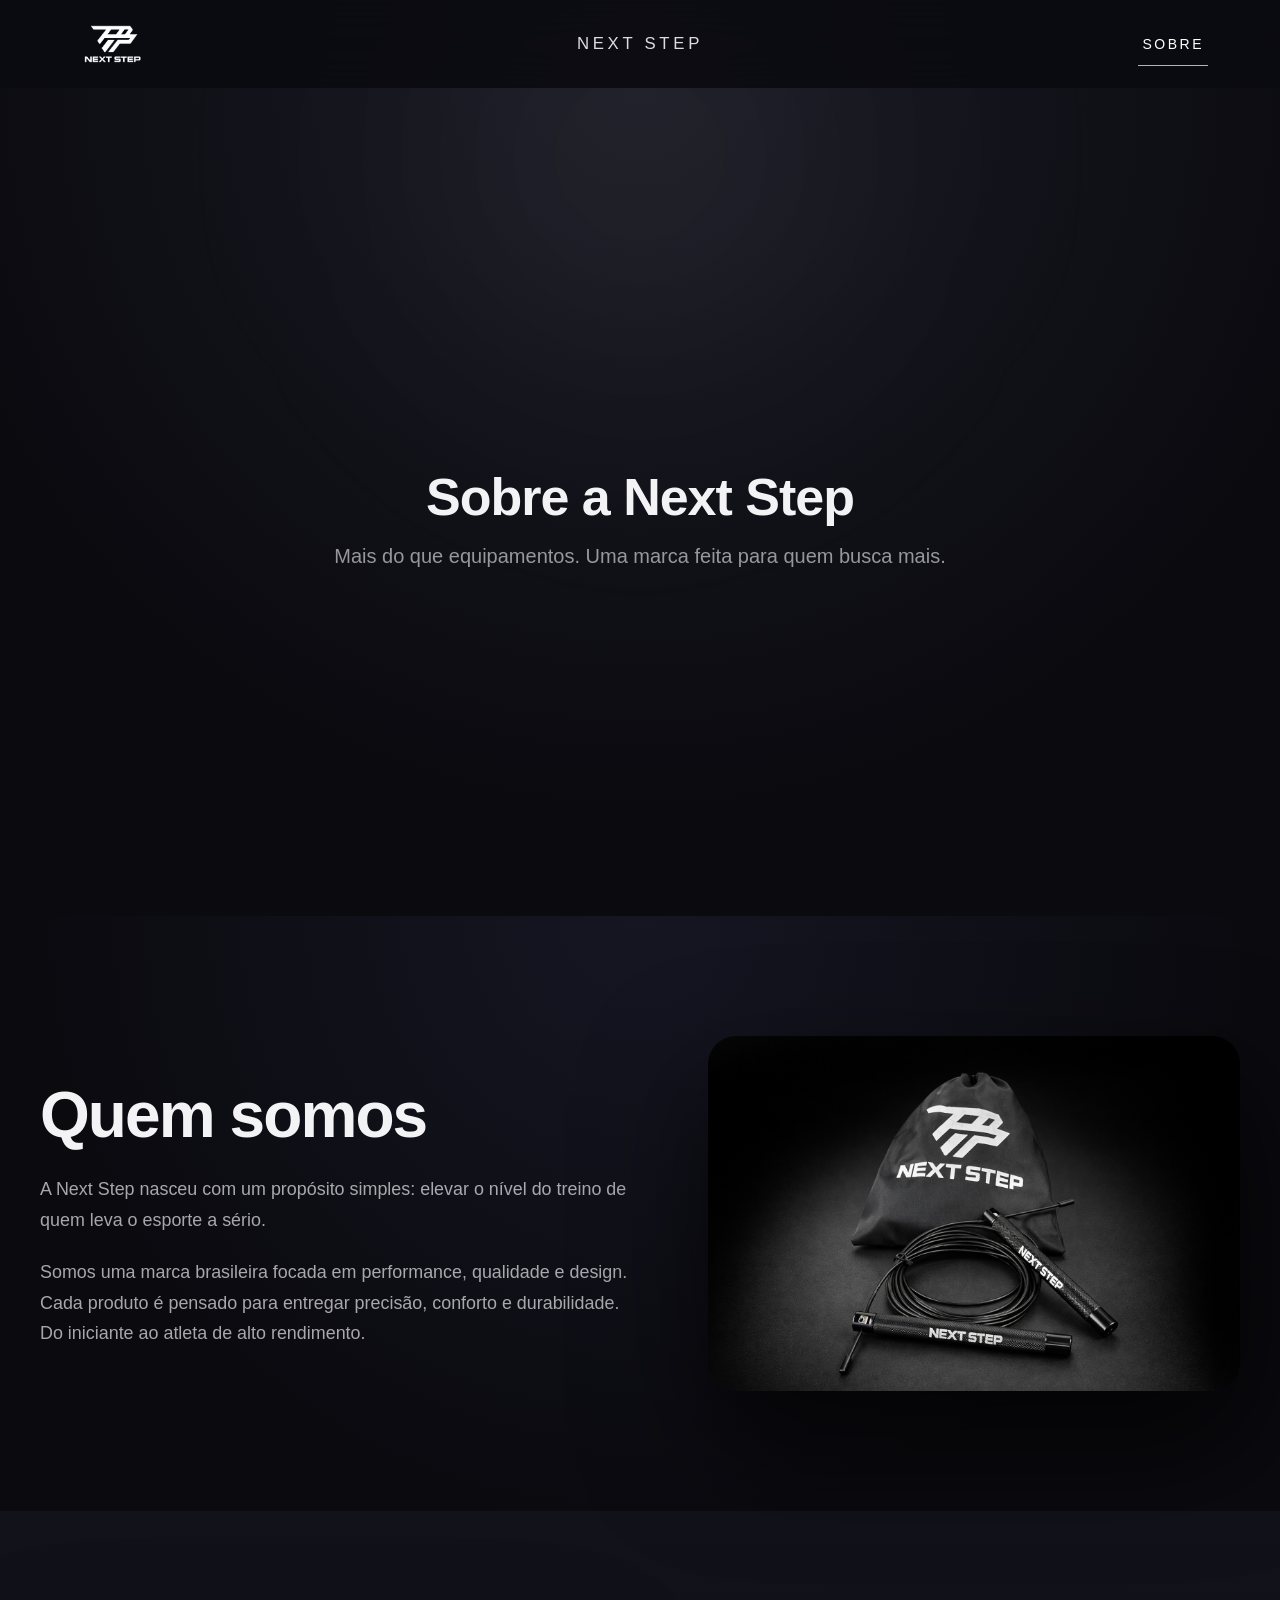
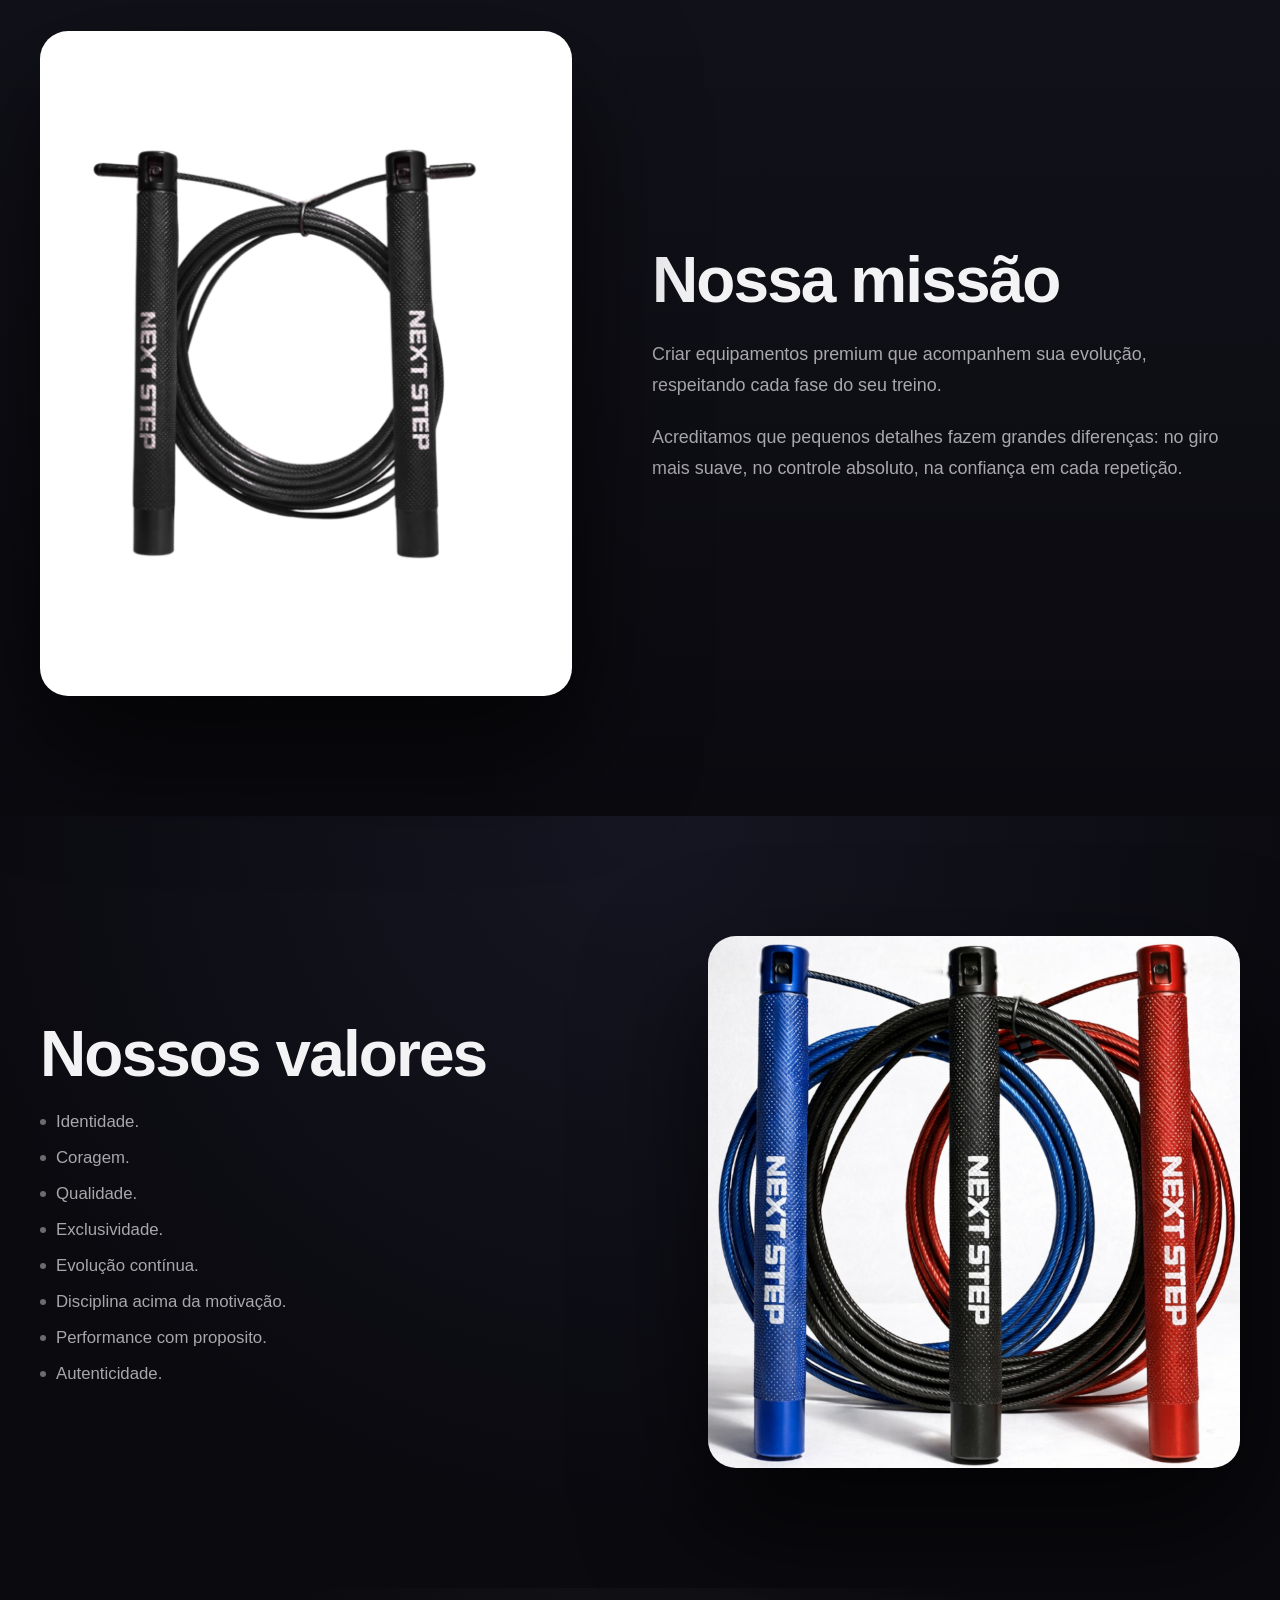
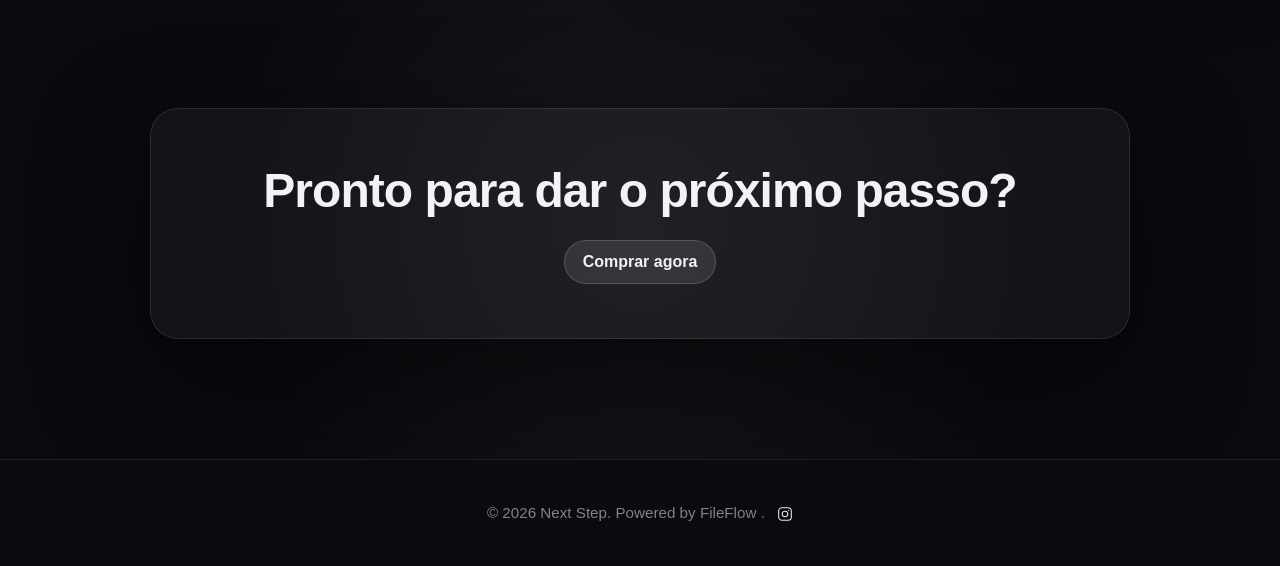
<file: about.html>
<!DOCTYPE html>
<html lang="pt-BR">
<head>
  <meta charset="UTF-8" />
  <meta name="viewport" content="width=device-width, initial-scale=1.0" />
  <title>Next Step — Sobre</title>
  <link rel="stylesheet" href="styles.css" />
</head>
<body>

  <!-- HEADER COM LINK PARA HOME + LINK PARA SOBRE -->
  <header class="nav">
    <div class="nav-inner">

      <!-- LOGO + NOME VOLTAM PARA A PÁGINA PRINCIPAL -->
      <a href="index.html" style="justify-self:start;">
        <img src="assets/images/logo.jpg" alt="Next Step Logo" class="logo" />
      </a>

      <a href="index.html" class="brand-title">NEXT STEP</a>

      <!-- BOTÃO SOBRE NO LUGAR DO INSTAGRAM -->
      <div class="nav-actions">
        <a href="about.html" class="nav-pill active">Sobre</a>
        </a>
      </div>

    </div>
  </header>

  <main>

    <!-- HERO SOBRE -->
    <section class="hero">
      <div class="hero-content">
        <h1 style="font-size: 52px; letter-spacing: -1px;">Sobre a Next Step</h1>
        <p>Mais do que equipamentos. Uma marca feita para quem busca mais.</p>
      </div>
    </section>

    <!-- SEÇÃO HISTÓRIA -->
    <section class="section">
      <div class="content">
        <div>
          <h2>Quem somos</h2>
          <p>
            A Next Step nasceu com um propósito simples: elevar o nível do treino de quem leva o esporte a sério.
          </p>
          <p>
            Somos uma marca brasileira focada em performance, qualidade e design. Cada produto é pensado para entregar
            precisão, conforto e durabilidade. Do iniciante ao atleta de alto rendimento.
          </p>
        </div>

        <img src="assets/images/1.jpg" alt="Next Step" class="product-image" />
      </div>
    </section>

    <!-- SEÇÃO MISSÃO -->
    <section class="section alt">
      <div class="content reverse">
        <div>
          <h2>Nossa missão</h2>
          <p>
            Criar equipamentos premium que acompanhem sua evolução, respeitando cada fase do seu treino.
          </p>
          <p>
            Acreditamos que pequenos detalhes fazem grandes diferenças: no giro mais suave, no controle absoluto,
            na confiança em cada repetição.
          </p>
        </div>

        <img src="assets/images/4.jpg" alt="Performance Next Step" class="product-image" />
      </div>
    </section>

    <!-- SEÇÃO VALORES -->
    <section class="section">
      <div class="content">
        <div>
          <h2>Nossos valores</h2>

          <div class="highlights">
            <div class="bullet"><span class="dot"></span><span>Identidade.</span></div>
            <div class="bullet"><span class="dot"></span><span>Coragem.</span></div>
            <div class="bullet"><span class="dot"></span><span>Qualidade.</span></div>
            <div class="bullet"><span class="dot"></span><span>Exclusividade.</span></div>
            <div class="bullet"><span class="dot"></span><span>Evolução contínua.</span></div>
            <div class="bullet"><span class="dot"></span><span>Disciplina acima da motivação.</span></div>
            <div class="bullet"><span class="dot"></span><span>Performance com proposito.</span></div>
            <div class="bullet"><span class="dot"></span><span>Autenticidade.</span></div>
          </div>
        </div>

        <img src="assets/images/8.jpg" alt="Valores Next Step" class="product-image" />
      </div>
    </section>

    <!-- CTA FINAL -->
    <section class="cta">
      <div class="cta-box">
        <h2>Pronto para dar o próximo passo?</h2>

        <a href="https://produto.mercadolivre.com.br/MLB-4419776323-corda-de-pular-speed-rope-model-1-next-step-_JM?attributes=COLOR_SECONDARY_COLOR%3AUHJldG8%3D&quantity=1&picker=true&skipInApp=true" target="_blank" target="_blank" class="cta-button">
          Comprar agora
        </a>
      </div>
    </section>

  </main>

  <!-- FOOTER -->
  <footer class="footer">
    <div class="footer-inner">
      <p>
        © 2026 Next Step. Powered by
        <a href="https://fileflowco.com" target="_blank" rel="noopener">
          FileFlow
        </a>.
        <a href="https://www.instagram.com/nextstep_br"
           target="_blank"
           rel="noopener"
           style="margin-left:8px; vertical-align:middle; display:inline-flex;">
          <!-- Small Instagram icon -->
          <svg width="16" height="16" viewBox="0 0 24 24"
               fill="none"
               xmlns="http://www.w3.org/2000/svg"
               style="opacity:.9">
            <rect x="2.5" y="2.5" width="19" height="19" rx="5"
                  stroke="white" stroke-width="1.6"/>
            <circle cx="12" cy="12" r="4.2"
                    stroke="white" stroke-width="1.6"/>
            <circle cx="17.5" cy="6.5" r="1"
                    fill="white"/>
          </svg>
        </a>
      </p>
    </div>
  </footer>

</body>
</html>
</file>
<file: styles.css>
* {
  margin: 0;
  padding: 0;
  box-sizing: border-box;
}

html, body {
  font-family: -apple-system, BlinkMacSystemFont, "SF Pro Display", "Helvetica Neue", Helvetica, Arial, sans-serif;
  background-color: #0a0a0f;
  color: #e5e5e7;
  scroll-behavior: smooth;
}

img, video {
  max-width: 100%;
  display: block;
}

a {
  color: inherit;
  text-decoration: none;
}

/* ================= NAV ================= */

.nav {
  position: fixed;
  top: 0;
  width: 100%;
  height: 88px;
  background: rgba(12, 12, 18, 0.72);
  backdrop-filter: blur(26px);
  transition: background 0.3s ease, box-shadow 0.3s ease;
  z-index: 1000;
}

.nav-inner {
  max-width: 1200px;
  height: 100%;
  margin: 0 auto;
  padding: 0 32px;
  display: grid;
  grid-template-columns: 1fr auto 1fr;
  align-items: center;
}

.logo {
  height: 84px;
  width: auto;
  justify-self: start;
}

.brand-title {
  justify-self: center;
  font-size: 1.05rem;
  letter-spacing: 0.22em;
  text-transform: uppercase;
  color: #f0f0f2;
  opacity: 0.92;
}

.nav-actions {
  justify-self: end;
  display: flex;
  align-items: center;
  gap: 14px;
}
/* ===== NAV ABOUT BUTTON (PREMIUM) ===== */

/* ===== NAV ABOUT LINK (CLEAN PREMIUM) ===== */

.nav-pill {
  position: relative;
  padding: 8px 4px;

  font-size: 14px;
  font-weight: 500;
  letter-spacing: 0.18em;
  text-transform: uppercase;

  color: rgba(243,243,245,0.85);

  background: transparent;
  border: none;

  transition: color 0.25s ease;
}

/* subtle underline effect */
.nav-pill::after {
  content: "";
  position: absolute;
  left: 0;
  bottom: -6px;
  width: 0%;
  height: 1px;
  background: rgba(255,255,255,0.7);
  transition: width 0.3s ease;
}

.nav-pill:hover {
  color: #ffffff;
}

.nav-pill:hover::after {
  width: 100%;
}
/* Active page indicator */
.nav-pill.active {
  color: #ffffff;
}

.nav-pill.active::after {
  width: 100%;
}



.ig-pill {
  display: inline-flex;
  align-items: center;
  justify-content: center;
  width: 40px;
  height: 40px;
  border-radius: 999px;
  background: rgba(255,255,255,0.06);
  border: 1px solid rgba(255,255,255,0.14);
  transition: transform 0.2s ease, background 0.2s ease, border-color 0.2s ease;
}

.ig-pill:hover {
  transform: translateY(-1px);
  background: rgba(255,255,255,0.12);
  border-color: rgba(255,255,255,0.22);
}

.ig-icon {
  width: 20px;
  height: 20px;
  stroke: white;
}

main {
  margin-top: 88px;
}

/* ================= HERO ================= */

.hero {
  position: relative;
  min-height: 92vh;
  display: flex;
  align-items: center;
  justify-content: center;
  background: radial-gradient(circle at top, #1b1b26 0%, #0a0a0f 70%);
  padding: 120px 24px 90px;
  text-align: center;
}

.hero::before {
  content: "";
  position: absolute;
  top: -40%;
  left: 50%;
  width: 800px;
  height: 800px;
  transform: translateX(-50%);
  background: radial-gradient(circle, rgba(255,255,255,0.08) 0%, rgba(255,255,255,0.02) 30%, transparent 70%);
  filter: blur(120px);
  pointer-events: none;
}

.hero-content h1 {
  font-size: clamp(3.8rem, 9vw, 7rem);
  font-weight: 600;
  letter-spacing: -0.03em;
  color: #f3f3f5;
}

.hero-content p {
  margin-top: 18px;
  font-size: 1.25rem;
  color: rgba(229,229,231,0.64);
}

.hero-image {
  margin: 64px auto 0;
  max-width: 920px;
  border-radius: 28px;
  box-shadow: 0 60px 140px rgba(0, 0, 0, 0.65);
}

/* ===== HERO BUTTONS (DESKTOP + MOBILE OVERLAY) ===== */

.hero-buttons {
  position: absolute;
  bottom: 24px;
  left: 50%;
  transform: translateX(-50%);
  display: flex;
  gap: 24px;
  z-index: 5;
}

.hero-buttons .cta-button {
  padding: 12px 20px;
  font-size: 15px;
  border-radius: 999px;
  background: rgba(30,30,36,0.75);
  border: 1px solid rgba(255,255,255,0.18);
  backdrop-filter: blur(12px);
  white-space: nowrap;
  transition: transform 0.2s ease, background 0.2s ease, border-color 0.2s ease;
}

.hero-buttons .cta-button:hover {
  transform: translateY(-2px);
  background: rgba(255,255,255,0.14);
  border-color: rgba(255,255,255,0.22);
}

/* ================= SECTIONS ================= */

.section {
  padding: 120px 24px;
  background: radial-gradient(circle at top, #161623 0%, #0a0a0f 70%);
  color: #e5e5e7;
}

.section.alt {
  background: linear-gradient(180deg, #12121b 0%, #0a0a0f 100%);
}

.content {
  max-width: 1200px;
  margin: 0 auto;
  display: grid;
  grid-template-columns: 1.05fr 0.95fr;
  gap: 80px;
  align-items: center;
}

.content.reverse {
  direction: rtl;
}

.content.reverse > * {
  direction: ltr;
}

.content h2 {
  font-size: clamp(2.4rem, 5vw, 4rem);
  font-weight: 600;
  letter-spacing: -0.03em;
  color: #f3f3f5;
}

.content p {
  margin-top: 22px;
  font-size: 1.12rem;
  line-height: 1.7;
  color: rgba(229,229,231,0.72);
}

.product-image {
  border-radius: 28px;
  box-shadow: 0 50px 120px rgba(0, 0, 0, 0.70);
}

.highlights {
  margin-top: 18px;
  display: grid;
  gap: 10px;
}

.bullet {
  display: flex;
  gap: 10px;
  align-items: flex-start;
  color: rgba(229,229,231,0.72);
  font-size: 1.05rem;
  line-height: 1.55;
}

.dot {
  margin-top: 10px;
  width: 6px;
  height: 6px;
  border-radius: 999px;
  background: rgba(255,255,255,0.40);
  flex: 0 0 6px;
}

.video-frame {
  border-radius: 28px;
  overflow: hidden;
  background: transparent;
  box-shadow: none;
}

.product-video {
  width: 100%;
  height: 360px;
  object-fit: contain;
  display: block;
}

/* ================= CTA ================= */

.cta {
  padding: 120px 24px;
  background: radial-gradient(circle at center, rgba(255,255,255,0.06) 0%, rgba(10,10,15,1) 60%);
}

.cta-box {
  max-width: 980px;
  margin: 0 auto;
  padding: 54px 36px;
  border-radius: 28px;
  border: 1px solid rgba(255,255,255,0.10);
  background: rgba(255,255,255,0.04);
  text-align: center;
  box-shadow: 0 40px 110px rgba(0,0,0,0.55);
}

.cta-box h2 {
  font-size: clamp(2rem, 4vw, 3rem);
  font-weight: 600;
  letter-spacing: -0.02em;
  color: #f3f3f5;
}

.cta-button {
  margin-top: 22px;
  display: inline-flex;
  padding: 12px 18px;
  border-radius: 999px;
  border: 1px solid rgba(255,255,255,0.16);
  background: rgba(255,255,255,0.10);
  color: #f3f3f5;
  font-weight: 600;
  transition: transform 0.2s ease, background 0.2s ease, border-color 0.2s ease;
}

.cta-button:hover {
  transform: translateY(-1px);
  background: rgba(255,255,255,0.14);
  border-color: rgba(255,255,255,0.22);
}

/* ================= FOOTER ================= */

.footer {
  padding: 44px 24px;
  background: #0a0a0f;
  border-top: 1px solid rgba(255,255,255,0.08);
}

.footer-inner {
  max-width: 1200px;
  margin: 0 auto;
  display: flex;
  align-items: center;
  justify-content: center;
  text-align: center;
  color: rgba(229,229,231,0.55);
  font-size: 0.95rem;
}

/* ================= ANIM ================= */

.fade {
  opacity: 0;
  transform: translateY(36px);
  transition: opacity 0.9s ease, transform 0.9s ease;
}

.visible {
  opacity: 1;
  transform: translateY(0);
}

/* ================= MOBILE FIX ================= */

@media (max-width: 900px) {

  .content {
    grid-template-columns: 1fr;
    gap: 36px;
  }

  .hero {
    padding: 110px 18px 80px;
    min-height: 88vh;
  }

  .hero-image {
    margin-top: 42px;
    width: 100%;
    border-radius: 20px;
  }

  .section, .cta {
    padding: 80px 18px;
  }

  .logo {
    height: 56px;
  }

  .brand-title {
    font-size: 0.95rem;
    letter-spacing: 0.18em;
  }

  .product-video {
    height: 280px;
  }

  /* KEEP BUTTONS ON IMAGE + SIDE BY SIDE ON MOBILE */

  .hero-buttons {
    bottom: 16px;
    gap: 12px;
  }

  .hero-buttons .cta-button {
    padding: 10px 14px;
    font-size: 13px;
    background: rgba(20,20,25,0.80);
  }

  .hero-content h1 {
    font-size: 36px !important;
    line-height: 1.1;
  }
}
.product-video {
  width: auto;
  max-width: 100%;
  max-height: 420px;
  height: auto;

  object-fit: contain;
  display: block;
  pointer-events: none;
}


.video-frame {
  border-radius: 28px;
  overflow: hidden;
  background: transparent; /* REMOVE black background */
  box-shadow: 0 50px 120px rgba(0, 0, 0, 0.70);

  display: flex;
  justify-content: center;
}



@media (max-width: 900px) {
  .product-video {
    max-height: 260px;
  }
}
.soft-cta {
  display: inline-block;
  margin-top: 26px;

  font-size: 1.05rem;
  font-weight: 500;
  color: rgba(243,243,245,0.9);

  border-bottom: 1px solid currentColor;
  padding-bottom: 4px;

  transition: opacity 0.2s ease;
}

.soft-cta:hover {
  opacity: 0.75;
}
.benefits {
  margin-top: 18px;
}

.benefits p {
  margin: 0;
  color: rgba(229,229,231,0.72); /* SAME as your normal text */
}

/* underline EXACT same color as text */
.soft-cta {
  display: inline-block;
  margin-top: 26px;

  color: rgba(229,229,231,0.72);
  border-bottom: 1px solid currentColor;
  padding-bottom: 4px;

  transition: opacity 0.2s ease;
}

.soft-cta:hover {
  opacity: 0.75;
}
</file>
